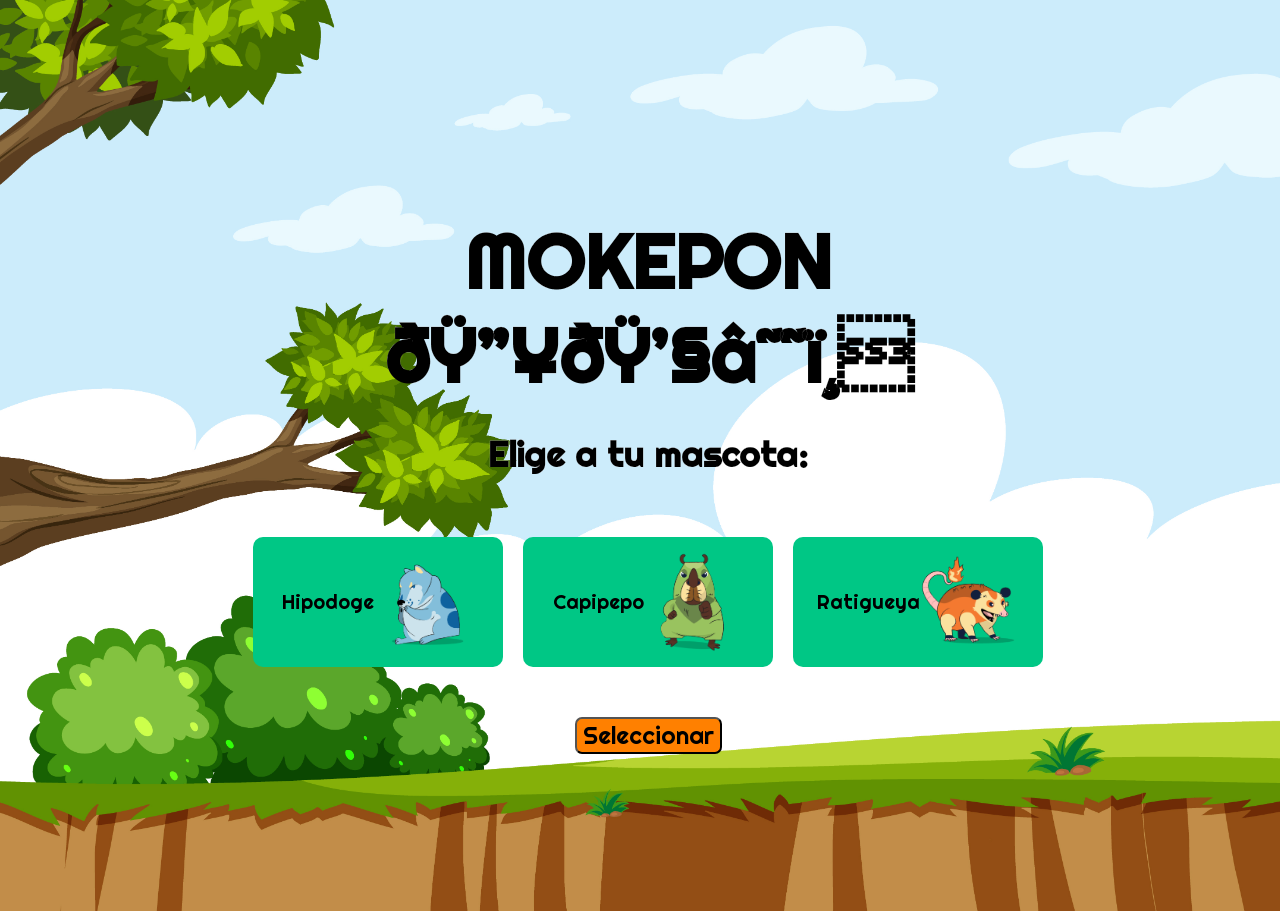
<file: index.html>
<!DOCTYPE html>
<html>

<head>
    <meta charset="uft-8" />
    <title>MOKEPON1</title>
    <link rel="stylesheet" href="./styles.css">
</head>

<body class="body-section">

    <section id="seleccion-mascota">
        <h1 class="title">MOKEPON <br /> 🔥💧☘️</h1>
        <h2 class="caption">Elige a tu mascota:</h2>

        <div id= "contenedor-tarjetas" class="tarjetas">
        </div>

        <button class="boton" id="boton-mascota">Seleccionar</button>

    </section>
    <section id="seleccion-ataque">
        <h1 class="title">MOKEPON <br /> 🔥💧☘️</h1>
        <h2 class="caption">Elige tu ataque:</h2>

        <div id="contenedor-ataques" class="botones">
        </div>

        <div id="mensajes">
            <p id="resultado">¡Mucha suerte!</p>

            <section id="reiniciar">
                <button id="boton-reiniciar">Reiniciar</button>
            </section>
        </div>

        <div class="combate">
            <div class="contenedor-combate">
                <p>Vidas del jugador:</p>
                <p class="vidas" id="vidas-jugador">3</p>
                <p class="mascota-combate" id="mascota-jugador"></p>
                <div id="ataques-del-jugador"></div>
            </div>
            <div class="contenedor-combate">
                <p>Vidas del enemigo:</p>
                <p class="vidas" id="vidas-enemigo">3</p>
                <p class="mascota-combate" id="mascota-enemigo"></p> 
                <div id="ataques-del-enemigo"></div>
            </div>
        </div>
    </section>
    <script src="./js/mokepon.js"></script>
</body>
</html>
</file>
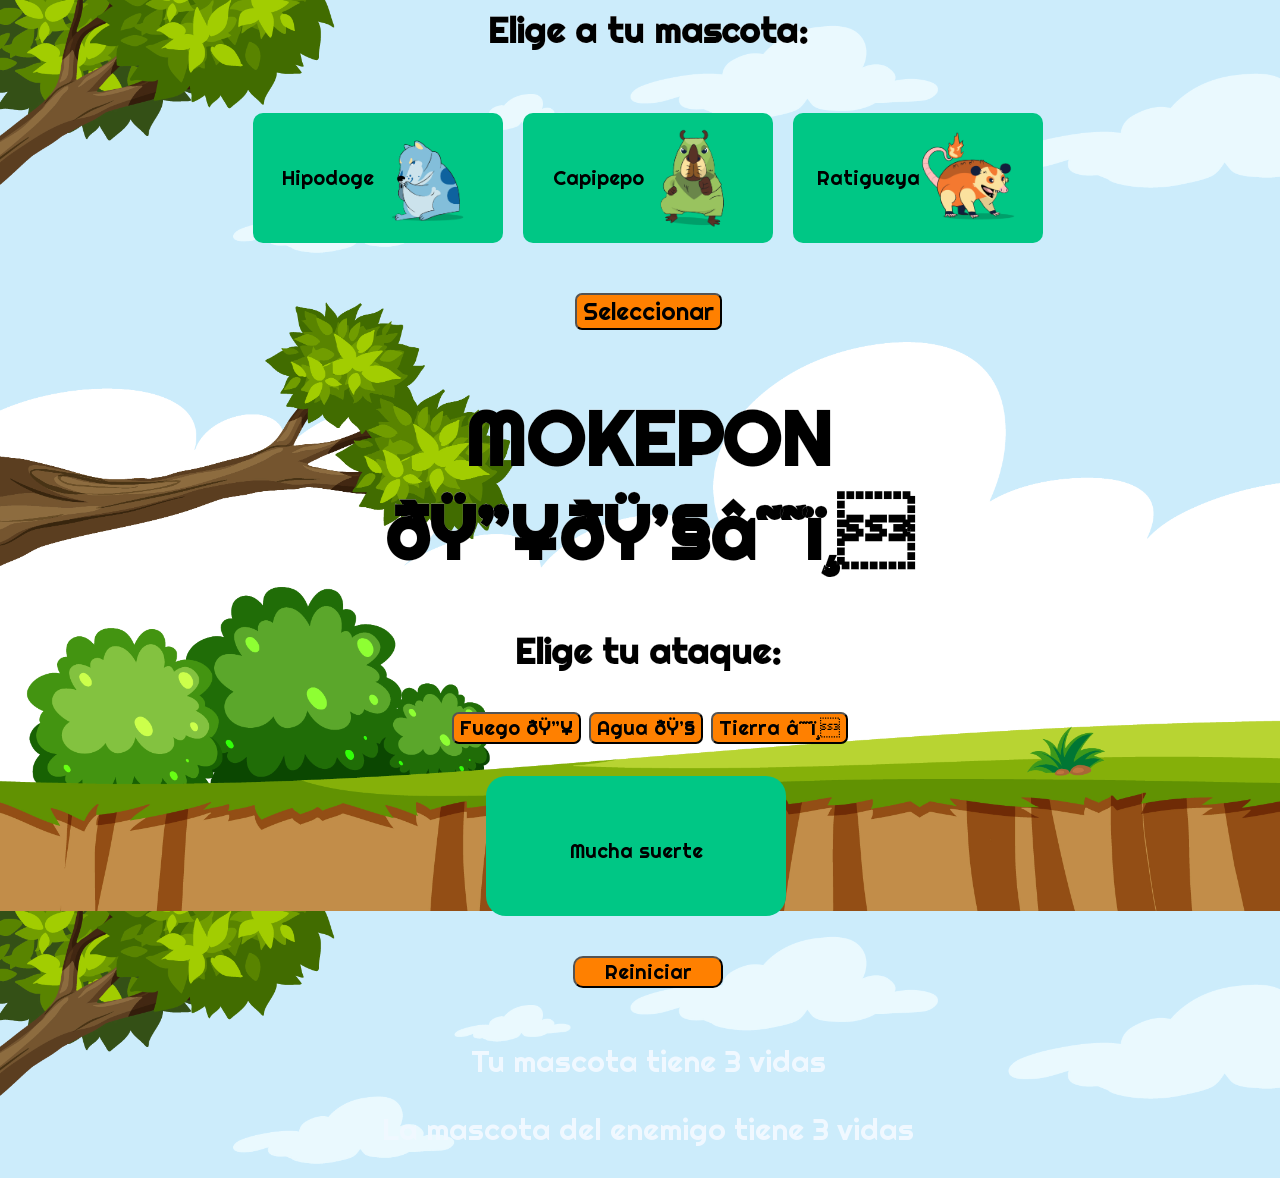
<file: mokepon.html>
<!DOCTYPE html>
<html>

<head>
    <meta charset="uft-8" />
    <title>MOKEPON1</title>
    <script src="./js/mokepon.js"></script>
    <link rel="stylesheet" href="./styles.css">
</head>

<body class="body-section">

    <section id="seleccion-mascota">
        <h1 class="title">MOKEPON <br /> 🔥💧☘️</h1>
        <h2 class="caption">Elige a tu mascota:</h2>

        <div class="tarjetas">

            <label class="tarjeta-mokepon" for="hipodoge">
                <p>Hipodoge</p>
                <img src="./img/mokepons_mokepon_hipodoge_attack.webp" alt="Hipodoge">
            </label>
            <input type="radio" id="hipodoge" name="mascota" />

            <label class="tarjeta-mokepon" for="capipepo">
                <p>Capipepo</p>
                <img src="./img/mokepons_mokepon_capipepo_attack.webp" alt="Capipepo">
            </label>
            <input type="radio" id="capipepo" name="mascota" />

            <label class="tarjeta-mokepon" for="ratigueya">
                <p>Ratigueya</p>
                <img src="./img/mokepons_mokepon_ratigueya_attack.webp" alt="Ratigueya">
            </label>
            <input type="radio" id="ratigueya" name="mascota" />

        </div>

        <button class="boton" id="boton-mascota">Seleccionar</button>

    </section>
    <section id="seleccion-ataque">
        <h1 class="title">MOKEPON <br /> 🔥💧☘️</h1>
        <h2 class="caption">Elige tu ataque:</h2>

        <div>
            <button class="boton-ataque" id="boton-fuego">Fuego 🔥</button>
            <button class="boton-ataque" id="boton-agua">Agua 💧</button>
            <button class="boton-ataque" id="boton-tierra">Tierra ☘️</button>
        </div>

        <div>
            <section id="mensajes">
                <p id="resultado">Mucha suerte</p>
            </section>

            <section id="reiniciar">
                <button class="boton" id="boton-reiniciar">Reiniciar</button>
            </section>
        </div>

        <div>
            <div id="ataques-del-jugador"></div>
            <div id="ataques-del-enemigo"></div>
            <p class="mascotas">Tu mascota <span id="mascota-jugador"></span> tiene <span id="vidas-jugador">3</span> vidas</p>
            <p class="mascotas">La mascota <span id="mascota-enemigo"></span> del enemigo tiene <span id="vidas-enemigo">3</span> vidas</p>
        </div>
    </section>
</body>

</html>
</file>
<file: styles.css>
@import url('https://fonts.googleapis.com/css2?family=Righteous&display=swap');
@import url('https://fonts.googleapis.com/css2?family=Luckiest+Guy&display=swap');


.body-section {
    width: 100%;
    height: 100vh;
    background-image: url(img/wliv_hcm0_200619.jpg);
    background-size: cover;
    font-family: 'Righteous', cursive;
    display: flex;
    justify-content: center;
}

@media screen and (min-width:320px) {
    .body-section {
        margin-top: 1.5rem;
        align-items: center;
        flex-direction: column;
        background-size: auto;
    }
}

@media screen and (min-width:1023px) {
    .body-section {
        margin-top: 0.2rem;
        align-items: center;
        flex-direction: column;
        background-size: cover;
    }
}


.title {
    color: #000;
    font-size: 50px;
    margin-bottom: 20px;
}

@media screen and (min-width:320px) {
    .title {
        -webkit-text-stroke: 0.1px #fff;
        font-size: 100px;
    }
}

@media screen and (min-width:1023px) {
    .title {
        font-size: 75px;
        -webkit-text-stroke: 0.1px #fff;
    }
}

.caption {
    font-size: 40px;
    color: #000;
}

@media screen and (min-width:320px) {
    .caption {
        font-size: 70px;
        -webkit-text-stroke: 0.1px #fff;
    }
}

@media screen and (min-width:1024px) {
    .caption {
        font-size: 35px;
        -webkit-text-stroke: 0.2px #fff;
    }
}

#seleccion-mascota {
    color: #000;
    text-align: center;
}

.tarjetas {
    display: flex;
}

@media screen and (min-width:320px) {
    .tarjetas {
        align-items: center;
        flex-direction: column;
    }
}

@media screen and (min-width:1024px) {
    .tarjetas {
        align-items: center;
        flex-direction: row;
    }
}

.tarjeta-mokepon {
    width: 180px;
    height: 120px;
    background-color: rgb(0, 199, 133);
    box-sizing: border-box;
    border-radius: 10px;
    color: black;
    display: flex;
    align-items: center;
    justify-content: center;
    font-size: 20px;
    margin: 10px;
    padding: 10px;

}

@media screen and (min-width:320px) {
    .tarjeta-mokepon {
        width: 330px;
        height: 190px;
        font-size: 40px;
        align-items: center;
        justify-content: center;

    }
}

@media screen and (min-width:1024px) {
    .tarjeta-mokepon {
        width: 250px;
        height: 130px;
        font-size: 20px;
        margin-top: 2rem;
    }
}

.tarjeta-mokepon img {
    width: 80px;
}

@media screen and (min-width:320px) {
    .tarjeta-mokepon img {
        width: 130px;
    }
}

@media screen and (min-width:1024px) {
    .tarjeta-mokepon img {
        width: 100px;
    }
}

.tarjeta-mokepon:hover {
    background-color: #FF8000;
}



.boton {
    border-radius: 7px;
    box-sizing: border-box;
    border-color: #000;
    background-color: #FF8000;
    color: #000;
    font-size: 30px;
    margin-top: 40px;
    font-family: 'Righteous', cursive;
}

@media screen and (min-width:320px) {
    .boton {
        font-size: 2rem;
    }
}

@media screen and (min-width:1024px) {
    .boton {
        font-size: 1.5rem;
    }
}

.boton:hover {
    background-color: #f5a81a;
}

input {
    display: none;
}

input:checked+label {
    background-color: #FF8000;
}

#seleccion-ataque {
    color: aliceblue;
    display: flex;
    text-align: center;
    flex-direction: column;
}


.mascotas {
    font-size: 30px;
}

.botones {
    display: flex;
}

@media screen and (min-width:320px) {
    .botones {
        align-items: center;
        flex-direction: column;
    }
}

@media screen and (min-width:1024px) {
    .botones {
        flex-direction: row;
        justify-content: center;
    }
}

.boton-ataque {
    border-radius: 7px;
    box-sizing: border-box;
    border-color: #000;
    background-color: #FF8000;
    color: #000;
    margin-top: 10px;
    margin-left: 4px;
    font-family: 'Righteous', cursive;
}

.boton-ataque:hover {
    background-color: #f5bf5b;
}

@media screen and (min-width:320px) {
    .boton-ataque {
        font-size: 35px;
    }
}

@media screen and (min-width:1024px) {
    .boton-ataque {
        font-size: 20px;
    }
}

#mensajes {
    background-color: rgb(0, 199, 133);
    border-radius: 20px;
    color: black;
    margin-top: 2rem;
    padding-top: 10px;
    display: flex;
    flex-direction: column;
    align-items: center;
}

@media screen and (min-width:320px) {
    #mensajes {
        width: 400px;
        height: 180px;
        font-size: 30px;
        margin-left: 4rem;
        justify-content: center;

    }
}

@media screen and (min-width:1024px) {
    #mensajes {
        width: 300px;
        height: 130px;
        font-size: 20px;
        margin-left: 6.5rem;
        justify-content: center;

    }
}

#boton-reiniciar {
    color: #000;
    border-radius: 10px;
    border-color: #000;
    background-color: #FF8000;
    font-family: 'Righteous', cursive;

}

@media screen and (min-width:320px) {
    #boton-reiniciar {
        font-size: 30px;
        width: 150px;
        margin-bottom: 1.5rem;
    }
}

@media screen and (min-width:1024px) {
    #boton-reiniciar {
        font-size: 20px;
    }
}

.combate {
    display: grid;
    align-items: center;
}

@media screen and (min-width:320px) {
    .combate {
        grid-template-columns: 230px 230px;
        justify-content: center;
    }
}

@media screen and (min-width:1024px) {
    .combate {
        grid-template-columns: 250px 250px;
        justify-content: center;
    }
}

.contenedor-combate {
    background-color: #FF8000;
    border-radius: 10px;
    box-sizing: border-box;
    color: #fff;
    width: 220px;
}

@media screen and (min-width:320px) {
    .contenedor-combate {
        margin: 2rem 2rem 4rem;
        padding: 2px 1px 2px;
    }
}

@media screen and (min-width:1024px) {
    .contenedor-combate {
        margin: 2rem 1rem 4rem;
        padding: 2px 1px 2px;
    }
}

.vidas {
    color: #000;
    font-size: 37px;
    font-family: 'Luckiest Guy', cursive;
    margin-top: 2px;
    -webkit-text-stroke: 0.2px #fff;
}


.mascota-combate {
    color: #000;
    font-family: 'Luckiest Guy', cursive;
    font-size: 20px;
    -webkit-text-stroke: 0.2px #fff;
}
</file>
